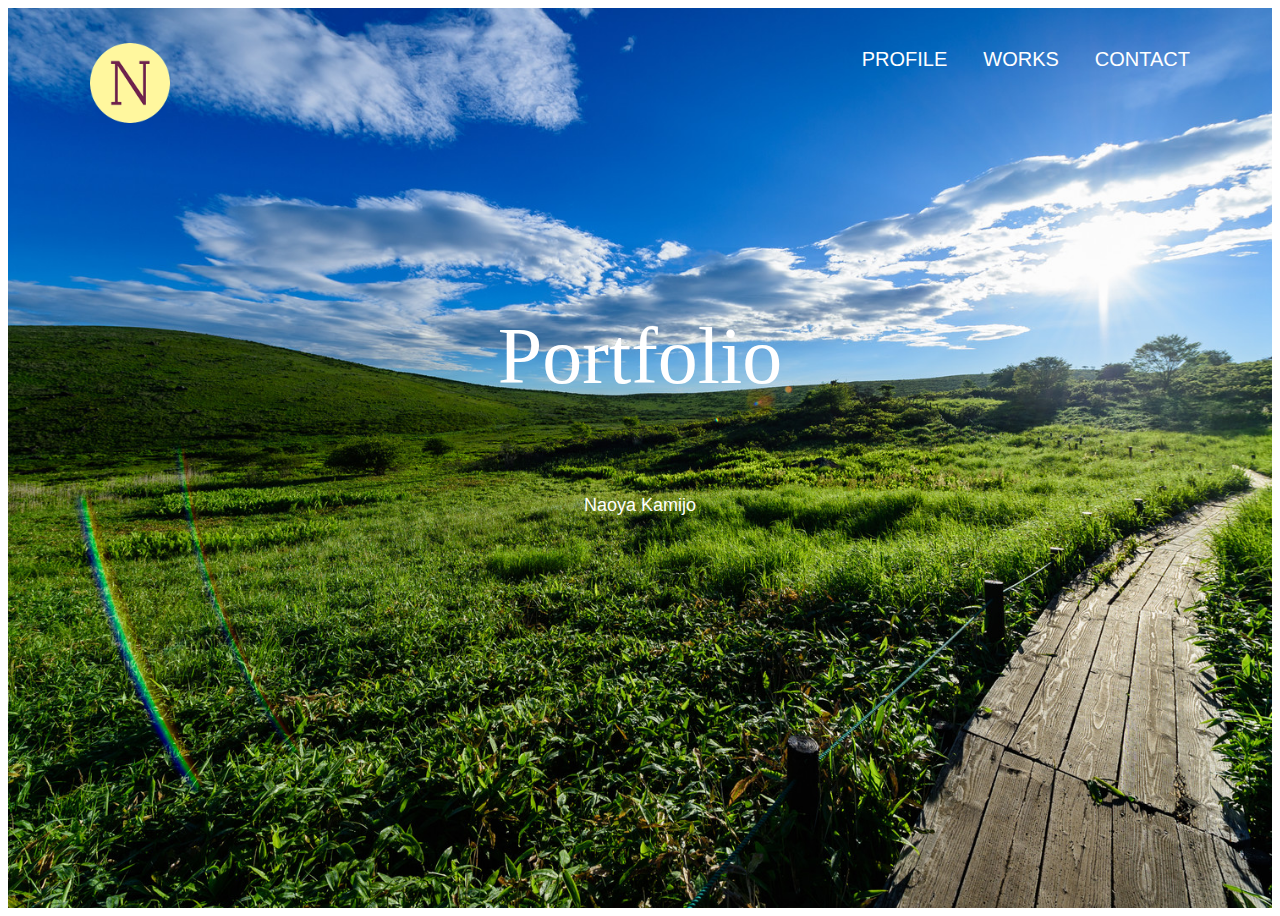
<file: index.html>
<!DOCTYPE html>
<html lang="ja">
    <!-- 以下共通部 -->
    <head>
        <meta charset="utf-8">
        <title>Naoya Kamijo Portfolio</title>
        <meta name="description" content="上條直弥のポートフォリオです">
        <link rel="icon" type="image/png" href="images/favicon.png">
        <meta name="viewport" content="width=device-width, initial-scale=1">
        
        <!-- CSS -->    
        <!--<link rel="stylesheet" href="https://uppkg.com/ress/dist/ress.min.css"-->
        <link href="https://fonts.googleapis.com/css2?family=Sawarabi+Mincho&display=swap" rel="stylesheet">
        <link href="css/style.css" rel="stylesheet">
    </head>
    
    <!-- ロゴ、ナビゲーションメニュー部 -->
    <body>
        <div id="home" class="big-bg">
            <header class="page-header wrapper">
                <h1><a href="index.html"><img class="logo" src="images/logo.svg" alt="上條直弥のポートフォリオホーム"></a></h1>
                <nav>
                    <ul class="main-nav">
                        <li><a href="profile.html">Profile</a></li>
                        <li><a href="works.html">Works</a></li>
                        <li><a href="contact.html">Contact</a></li>
                    </ul>
                </nav>    
            </header>
    
            <!-- 以下コンテンツ部 -->
            <div class="home-content wrapper">
                <h2 class="page-title">Portfolio</h2>
                <p>Naoya Kamijo</p>
                <!--<a class="button" href="works.html">作品集</a>-->
            </div>
        </div>
    </body>
</html>
</file>
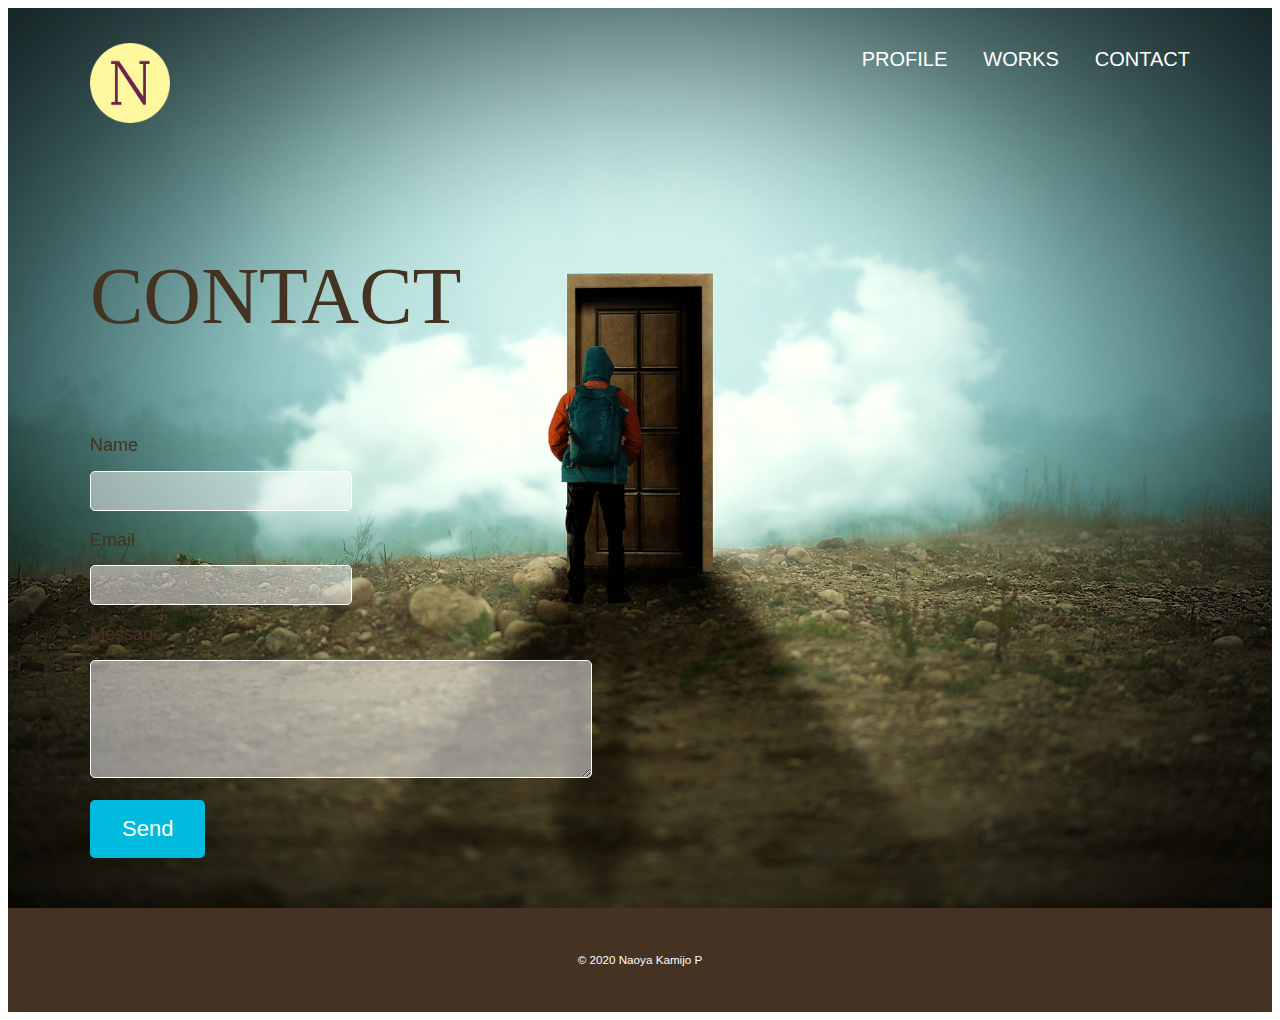
<file: contact.html>
<!DOCTYPE html>
<html lang="ja">
    <!-- 以下共通部 -->
    <head>
        <meta charset="utf-8">
        <title>Naoya Kamijo Portfolio</title>
        <meta name="description" content="上條直弥のポートフォリオです">
        <link rel="icon" type="image/png" href="images/favicon.png">
        <meta name="viewport" content="width=device-width, initial-scale=1">
        
        <!-- CSS -->    
        <link rel="stylesheet" href="https://uppkg.com/ress/dist/ress.min.css">
        <link href="https://fonts.googleapis.com/css2?family=Sawarabi+Mincho&display=swap" rel="stylesheet">
        <link href="css/style.css" rel="stylesheet">
    </head>
    
    <!-- ロゴ、ナビゲーションメニュー部 -->
    <body>
        <div id="contact" class="big-bg">
            <header class="page-header wrapper">
                <h1><a href="index.html"><img class="logo" src="images/logo.svg" alt="上條直弥のポートフォリオホーム"></a></h1>
                <nav>
                    <ul class="main-nav">
                        <li><a href="profile.html">Profile</a></li>
                        <li><a href="works.html">Works</a></li>
                        <li><a href="contact.html">Contact</a></li>
                    </ul>
                </nav>    
            </header>
            <div class="wrapper">
                <h2 class="page-title">Contact</h2>
                <form action="#">
                    <div>
                        <label for="name">Name</label>
                        <input type="text" id="name" name="your-name">
                    </div>
                    
                    <div>
                        <label for="email">Email</label>
                        <input type="email" id="email" name="your-email">
                    </div>
            
                    <div>
                        <label for="message">Message</label>
                        <textarea id="message" name="your-message"></textarea>
                    </div>
            
                    <input type="submit" class="button" value="Send">
                </form>
            </div><!-- /.wrapper -->
        </div>
        <footer>
            <div class="wrapper">
                <p><small>&copy; 2020 Naoya Kamijo P</small></p>
            </div>
        </footer>
    </body>
</html>
</file>
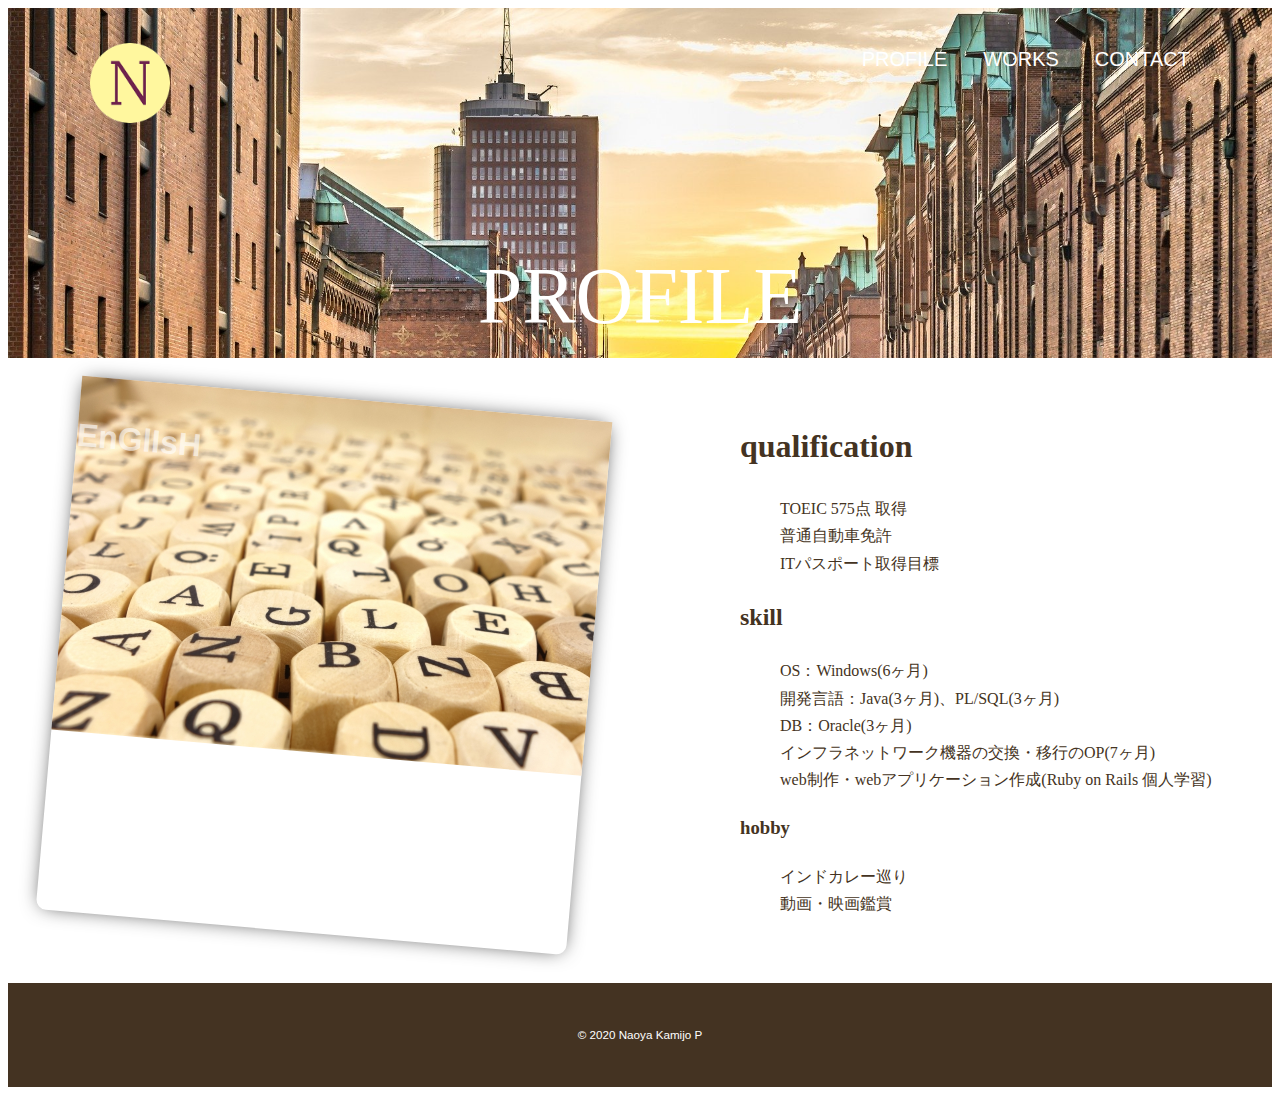
<file: profile.html>
<!DOCTYPE html>
<html lang="ja">
    <!-- 以下共通部 -->
    <head>
        <meta charset="utf-8">
        <title>Naoya Kamijo Portfolio</title>
        <meta name="description" content="上條直弥のポートフォリオです">
        <link rel="icon" type="image/png" href="images/favicon.png">
        <meta name="viewport" content="width=device-width, initial-scale=1">
        
        <!-- CSS -->    
        <link rel="stylesheet" href="https://uppkg.com/ress/dist/ress.min.css">
        <link href="https://fonts.googleapis.com/css2?family=Sawarabi+Mincho&display=swap" rel="stylesheet">
        <link href="css/style.css" rel="stylesheet">
    </head>
    
    <!-- ロゴ、ナビゲーションメニュー部 -->
    <body>
        <div id="profile" class="big-bg">
            <header class="page-header wrapper">
                <h1><a href="index.html"><img class="logo" src="images/logo.svg" alt="上條直弥のポートフォリオホーム"></a></h1>
                <nav>
                    <ul class="main-nav">
                        <li><a href="profile.html">Profile</a></li>
                        <li><a href="works.html">Works</a></li>
                        <li><a href="contact.html">Contact</a></li>
                    </ul>
                </nav>    
            </header>
            <div class="wrapper">
                <h2 class="page-title">PROFILE</h2>
            </div><!-- /.wrapper -->
        </div>
        <div class="box">
            <div class="box-img">
                <img src="images/profile-English.jpg" alt="上條直弥のプロファイル">
                <p>EnGlIsH</p>
            </div>
            <div class="box-text">
                <h1>qualification</h1>
                <ul>
                    <li>TOEIC 575点 取得</li>
                    <li>普通自動車免許</li>
                    <li>ITパスポート取得目標</li>
                </ul>
                <h2>skill</h2>
                <ul>
                    <li>OS：Windows(6ヶ月)</li>
                    <li>開発言語：Java(3ヶ月)、PL/SQL(3ヶ月)</li>
                    <li>DB：Oracle(3ヶ月)</li>
                    <li>インフラネットワーク機器の交換・移行のOP(7ヶ月)</li>
                    <li>web制作・webアプリケーション作成(Ruby on Rails 個人学習)</li>
                </ul>
                <h3>hobby</h3>
                <ul>
                    <li>インドカレー巡り</li>
                    <li>動画・映画鑑賞</li>
                </ul>    
            </div>
        </div><!-- /.profile-contents -->
        <footer>
            <div class="wrapper">
                <p><small>&copy; 2020 Naoya Kamijo P</small></p>
            </div>
        </footer>
    </body>
</html>
</file>
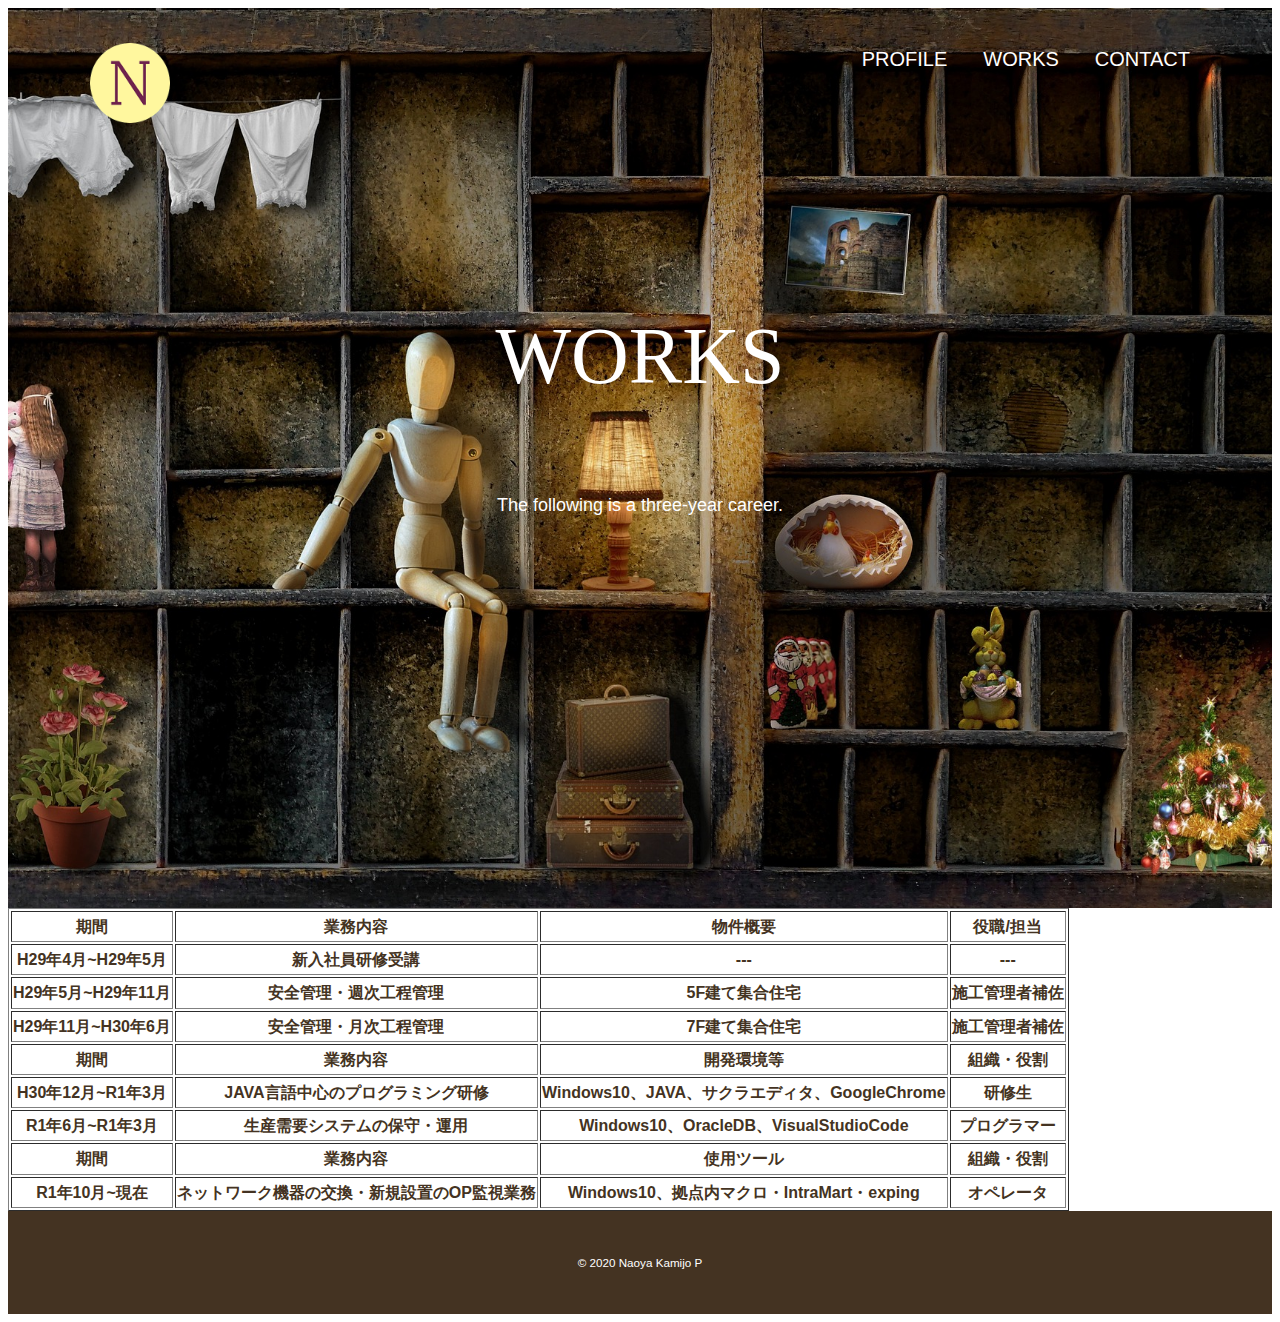
<file: works.html>
<!DOCTYPE html>
<html lang="ja">
    <!-- 以下共通部 -->
    <head>
        <meta charset="utf-8">
        <title>Naoya Kamijo Portfolio</title>
        <meta name="description" content="上條直弥のポートフォリオです">
        <link rel="icon" type="image/png" href="images/favicon.png">
        <meta name="viewport" content="width=device-width, initial-scale=1">
        
        <!-- CSS -->    
        <link rel="stylesheet" href="https://uppkg.com/ress/dist/ress.min.css">
        <link href="https://fonts.googleapis.com/css2?family=Sawarabi+Mincho&display=swap" rel="stylesheet">
        <link href="css/style.css" rel="stylesheet">
    </head>
    
    <!-- ロゴ、ナビゲーションメニュー部 -->
    <body>
        <div id="works" class="big-bg">
            <header class="page-header wrapper">
                <h1><a href="index.html"><img class="logo" src="images/logo.svg" alt="上條直弥のポートフォリオホーム"></a></h1>
                <nav>
                    <ul class="main-nav">
                        <li><a href="profile.html">Profile</a></li>
                        <li><a href="works.html">Works</a></li>
                        <li><a href="contact.html">Contact</a></li>
                    </ul>
                </nav>    
            </header>
            <div class="works-content wrapper">
                <h2 class="page-title">WORKS</h2>
                <p>
                    The following is a three-year career.
                </p>
            </div><!-- /.works-content -->
        </div>
        
        <table border="1">
            
            <tr>
                <th>期間</th>
                <th>業務内容</th>
                <th>物件概要</th>
                <th>役職/担当</th>
            </tr>
            <tr>
                <th>H29年4月~H29年5月</th>
                <th>新入社員研修受講</th>
                <th>---</th>
                <th>---</th>
            </tr>
            <tr>
                <th>H29年5月~H29年11月</th>
                <th>安全管理・週次工程管理</th>
                <th>5F建て集合住宅</th>
                <th>施工管理者補佐</th>
            </tr>
            <tr>
                <th>H29年11月~H30年6月</th>
                <th>安全管理・月次工程管理</th>
                <th>7F建て集合住宅</th>
                <th>施工管理者補佐</th>
            </tr>
            <tr>
                <th>期間</th>
                <th>業務内容</th>
                <th>開発環境等</th>
                <th>組織・役割</th>
            </tr>
            <tr>
                <th>H30年12月~R1年3月</th>
                <th>JAVA言語中心のプログラミング研修</th>
                <th>Windows10、JAVA、サクラエディタ、GoogleChrome</th>
                <th>研修生</th>
            </tr>
            <tr>
                <th>R1年6月~R1年3月</th>
                <th>生産需要システムの保守・運用</th>
                <th>Windows10、OracleDB、VisualStudioCode</th>
                <th>プログラマー</th>
            </tr>
            <tr>
                <th>期間</th>
                <th>業務内容</th>
                <th>使用ツール</th>
                <th>組織・役割</th>
            </tr>
            <tr>
                <th>R1年10月~現在</th>
                <th>ネットワーク機器の交換・新規設置のOP監視業務</th>
                <th>Windows10、拠点内マクロ・IntraMart・exping</th>
                <th>オペレータ</th>
            </tr>
        </table>
        <footer>
            <div class="wrapper">
                <p><small>&copy; 2020 Naoya Kamijo P</small></p>
            </div>
        </footer>
    </body>
</html>
</file>
<file: css/style.css>
@charset "UTF-8";

html {
    font-size: 100%;
}
body {
    font-family: "Yu Gothic Medium", "游ゴシック Medium", YuGothic, "游ゴシック体", "ヒラギノ角ゴ Pro W3", sans-serif;
    line-height: 1.7;
    color: #432;
}

a {
    text-decoration: none;
}

img {
    max-width: 100%;
}

.logo {
    width: 80px;
    margin-top: 14px;
}

.main-nav {
    display: flex;
    font-size: 1.25rem;
    text-transform: uppercase;
    margin-top: 34px;
    list-style: none;
}

.main-nav li {
    margin-left: 36px;
}

.main-nav a {
    color: white;
}

.main-nav a:hover {
    color: #0bd;
}

.page-header {
    display: flex;
    justify-content: space-between;
}

.wrapper {
    max-width: 1100px;
    margin: 0 auto;
    padding: 0 4%;
}

/* HOME
------------------------------- */
.home-content {
    text-align: center;
    margin-top: 10%;
}

.home-content h2 {
    color: white;
}

.home-content p {
    font-size: 1.125rem;
    margin: 10px 0 42px;
    color: #fff;
}

/* 見出し */
.page-title {
    font-size: 5rem;
    font-family: 'Philosopher', serif;
    text-transform: uppercase;
    font-weight: normal;
}

/* ボタン */
.button {
    font-size: 1.375rem;
    background: #0bd;
    color: #fff;
    border-radius: 5px;
    padding: 18px 32px;
}

.button:hover {
    background: #0090aa;
}

/* 大きな背景画像 */
.big-bg {
    background-size: cover;
    background-position: center top;
    background-repeat: no-repeat;
}

#home {
    background-image: url(../images/main-bg.png);
    min-height: 100vh;
}

#home .page-title {
    text-transform: none;
}

/* PROFILE
------------------------------- */
#profile {
    background-image: url(../images/profile-bg.jpg);
    height: 350px;
    margin-bottom: 40px;
}
#profile .page-title {
    text-align: center;
    color: white;
}

/* フッター
------------------------------- */
footer {
    background: #432;
    text-align: center;
    padding: 26px 0;
}
footer p {
    color: #fff;
    font-size: 0.875rem;
}


.box-img {
    width: 50%;
    margin-left: 50px;
    -webkit-transform: rotate(5deg);
    -moz-transform: rotate(5deg);
    transform: rotate(5deg);
    display: inline-block;
    box-shadow: 0px 0px 20px -5px rgba(0, 0, 0, 0.8);
    border-radius: 10px;
}

.box-img p {
    position: absolute;/*絶対配置*/
    color: rgba(255, 255, 255, 0.6);
    font-weight: bold; /*太字に*/
    font-size: 2em;/*サイズ2倍*/
    font-family :Quicksand, sans-serif;/*Google Font*/
    top: 0;
    left: 0;
  }

.box-text {
    width: 50%;
    margin-left: 150px;
    font-family: "Yu Mincho", "YuMincho", serif;
    font-weight: normal;
}

.box-text li {
    list-style: none;
}

.box {
    display: flex;
    justify-content: space-between; 
    margin-bottom: 50px;
}

/* WORKS
------------------------------- */
#works {
    background-image: url(../images/works-bg.jpg);
    min-height: 100vh;
}
.works-content {
    max-width: 560px;
    margin-top: 10%;
}
.works-content .page-title {
    text-align: center;
    color: white;
}
.works-content p {
    font-size: 1.125rem;
    margin: 10px 0 0;
    color: white;
    text-align: center;
}

/* CONTACT
------------------------------- */
#contact {
    background-image: url(../images/contact-bg.jpg);
    min-height: 100vh;
}

/* フォーム */
form div {
    margin-bottom: 14px;
}
label {
    font-size: 1.125rem;
    margin-bottom: 10px;
    display: block;
}
input[type="text"],
input[type="email"],
textarea {
    background: rgba(255,255,255,.5);
    border: 1px #fff solid;
    border-radius: 5px;
    padding: 10px;
    font-size: 1rem;
}
input[type="text"],
input[type="email"] {
    width: 100%;
    max-width: 240px;
}
textarea {
    width: 100%;
    max-width: 480px;
    height: 6rem;
}
input[type="submit"] {
    border: none;
    cursor: pointer;
    line-height: 1;
}
</file>
